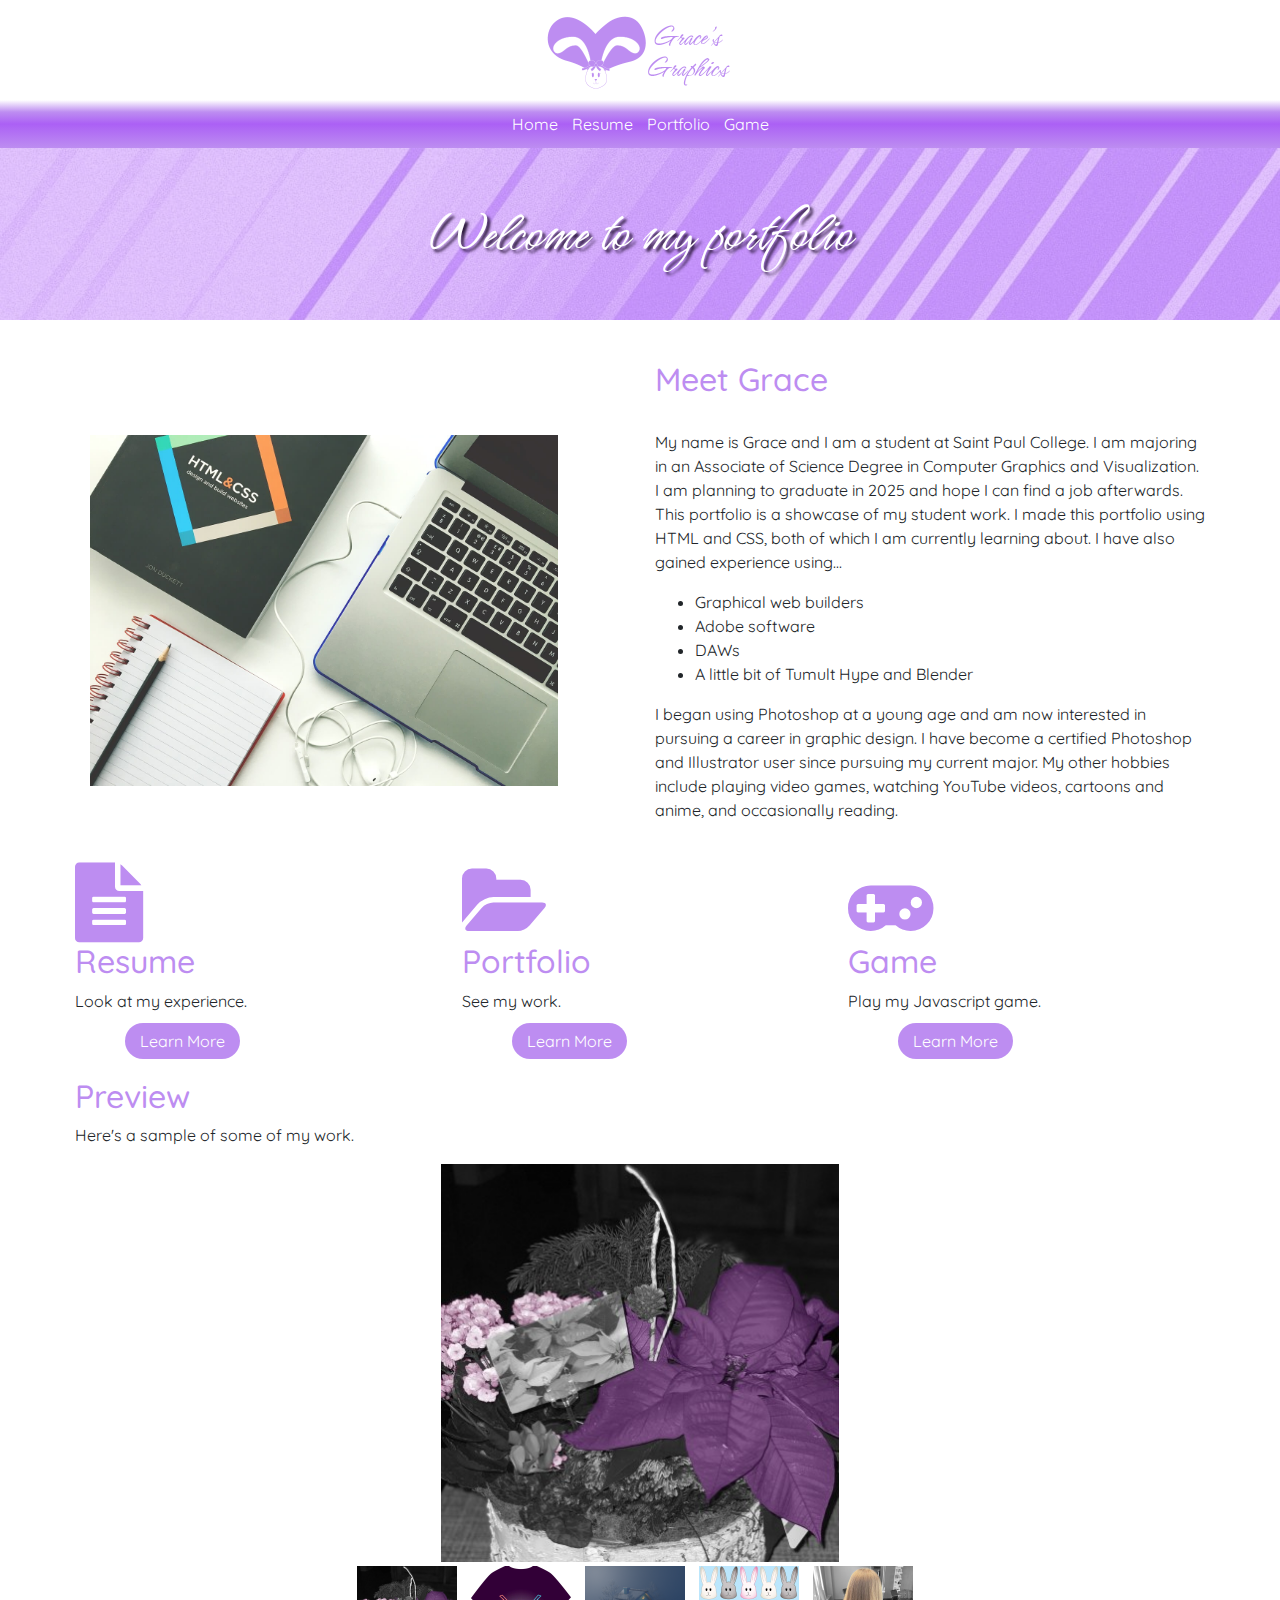
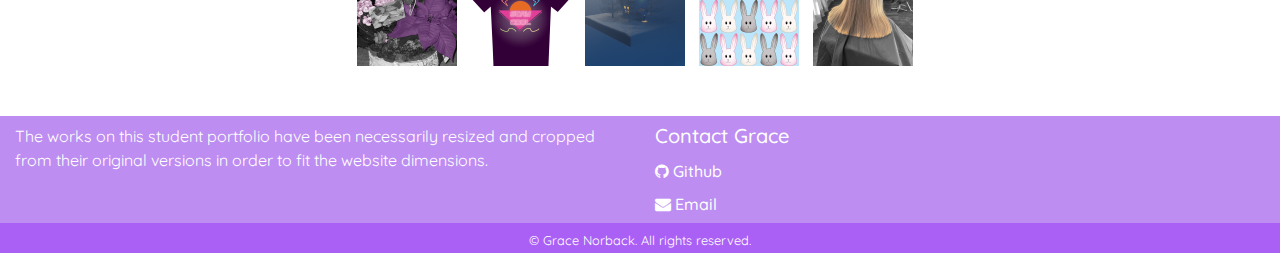
<file: index.html>
<!DOCTYPE html>
<html lang="en">
<head>
	<meta charset="utf-8">
	<meta name="viewport" content="width=device-width, initial-scale=1, minimum-scale=1" />
	<meta name="description" content="Grace's Graphics is a digital student portfolio consisting of work with Adobe software, responsive web design, and more.">
	<title>Grace's Graphics: Home</title>
	<link rel="stylesheet" href="https://cdnjs.cloudflare.com/ajax/libs/font-awesome/4.7.0/css/font-awesome.min.css">
	<link rel="stylesheet" href="https://cdn.jsdelivr.net/npm/bootstrap@4.6.1/dist/css/bootstrap.min.css">
	<link rel="stylesheet" href="style.css">
</head>

<body>
	<header>
		<img src="images/gg-logo.png" alt="Logo for Grace's Graphics, depicting an illustrated rabbit head with a bow on the top of its head and a large heart shape behind the ears." height="100px" width="200px" class="img-fluid logo">
	</header>

	<nav>
	    <ul>
	       <li><a href="index.html">Home</a></li>
	       <li><a href="resume.html">Resume</a></li>
	       <li><a href="portfolio.html">Portfolio</a></li>
	       <li><a href="game.html">Game</a></li>
	    </ul>
	</nav>

	
	<div class="home-hero">
		<h1>Welcome to my portfolio</h1>
	</div>


	<main>
		<div class="container-fluid">
			<div class="row">
				<div class="col-sm-6">
					<img src="images/web-design.jpg" height="960" width="1280" alt="A photograph of a notebook, a pencil, a book on HTML and CSS, a laptop keyboard, and a headphone cord attached to the laptop." class="home-photo">


				</div><!--closing column-->

				<div class="col-sm-6">
					<h2>Meet Grace</h2>
					<br>
					<p>My name is Grace and I am a student at Saint Paul College. I am majoring in an Associate of Science Degree in Computer Graphics and Visualization. I am planning to graduate in 2025 and hope I can find a job afterwards. This portfolio is a showcase of my student work. I made this portfolio using HTML and CSS, both of which I am currently learning about. I have also gained experience using...
					<ul><li>Graphical web builders</li>
					<li>Adobe software</li>
					<li>DAWs</li>
					<li>A little bit of Tumult Hype and Blender</li></ul>
					I began using Photoshop at a young age and am now interested in pursuing a career in graphic design. I have become a certified Photoshop and Illustrator user since pursuing my current major. My other hobbies include playing video games, watching YouTube videos, cartoons and anime, and occasionally reading.</p>

				</div><!--closing column-->
				
			</div><!--closing row-->

			<br>

			<div class="row">
				<div class="col-sm-4">
					<i class="fa fa-file-text" aria-hidden="true"></i> <br>
					<h2>Resume</h2>
					<p>Look at my experience.</p>
					<a href="resume.html" class="my-button">Learn More</a>
				</div><!--closing column-->

				<div class="col-sm-4">
					<i class="fa fa-folder-open" aria-hidden="true"></i> <br>
					<h2>Portfolio</h2>
					<p>See my work.</p>
					<a href="portfolio.html" class="my-button">Learn More</a>
				</div><!--closing column-->

				<div class="col-sm-4">
					<i class="fa fa-gamepad" aria-hidden="true"></i> <br>
					<h2>Game</h2>
					<p>Play my Javascript game.</p>
					<a href="game.html" class="my-button">Learn More</a>
				</div><!--closing column-->

			</div><!--closing row-->

			<br>

			<div class="row">
				<div class="col-sm-12">

					<h2>Preview</h2>
					<p>Here's a sample of some of my work.</p>

					<div class="gallery">


					   	<div class="preview">
					        <img id="preview" src="images/flowers.jpg" style="display:block;margin:0 auto;" alt="A photograph of flowers in grayscale, except for a big flower recolored purple and smaller flowers recolored a light pink."  height="400" width="400"/>
					    </div>

					    <div class="gallery-thumbnails" style="margin:0 auto;text-align:center">
					        <img onclick="document.getElementById('preview').src=document.getElementById('img1').src" id="img1" src="images/flowers.jpg" alt="A photograph of flowers in grayscale, except for a big flower recolored purple and smaller flowers recolored a light pink." />
					        <img onclick="document.getElementById('preview').src= document.getElementById('img2').src;" id="img2" src="images/tshirt.jpg" alt="An illustration of a purple t-shirt with colorful shapes and 'Stay Cool' in neon text."  />
					        <img onclick="document.getElementById('preview').src = document.getElementById('img3').src;" id="img3" src="images/blender.png" alt="A 3D render of a house in snow." />
					        <img onclick="document.getElementById('preview').src = document.getElementById('img4').src;" id="img4" src="images/cloth.jpg" alt="A clothing cloth design depicting white, dark brown, and pink rabbit heads repeating on a sky blue background." />
					        <img onclick="document.getElementById('preview').src = document.getElementById('img5').src;" id="img5" src="images/hair.jpg" alt="A photograph of Grace from behind, all in grayscale except for her straight long blond hair. "  />

				</div><!--closing column-->


			</div><!--closing row-->

		</div><!--closing container fluid-->
	</main>

	<footer>
		<div class="container-fluid">

			<div class="row">

				<div class="col-sm-6">
					<p>The works on this student portfolio have been necessarily resized and cropped from their original versions in order to fit the website dimensions.</p>
				</div><!--closing column on upper footer-->

				<div class="col-sm-6">
					<h5>Contact Grace</h5>


					<h6> <i class="footer fa fa-github" aria-hidden="true"></i> <a href="https://github.com/GracesGraphics">Github</a>  </h6>


					<h6><i class="footer fa fa-envelope" aria-hidden="true"></i> <a href="mailto:gracigloo@gmail.com">Email</a>  </h6>
				</div><!--closing column on upper footer-->

			</div><!--closing row-->

		</div><!--closing container fluid-->

		<div class="footer-bottom">
			<small>&copy; Grace Norback. All rights reserved.</small>
		</div>
	</footer>

	<!--jQuery, Popper, and Bootstrap Javascript files-->
	<script src="https://cdn.jsdelivr.net/npm/jquery@3.6.0/dist/jquery.slim.min.js"></script>
	<script src="https://cdn.jsdelivr.net/npm/popper.js@1.16.1/dist/umd/popper.min.js"></script>
	<script src="https://cdn.jsdelivr.net/npm/bootstrap@4.6.1/dist/js/bootstrap.bundle.min.js"></script>

</body>
</html>
</file>
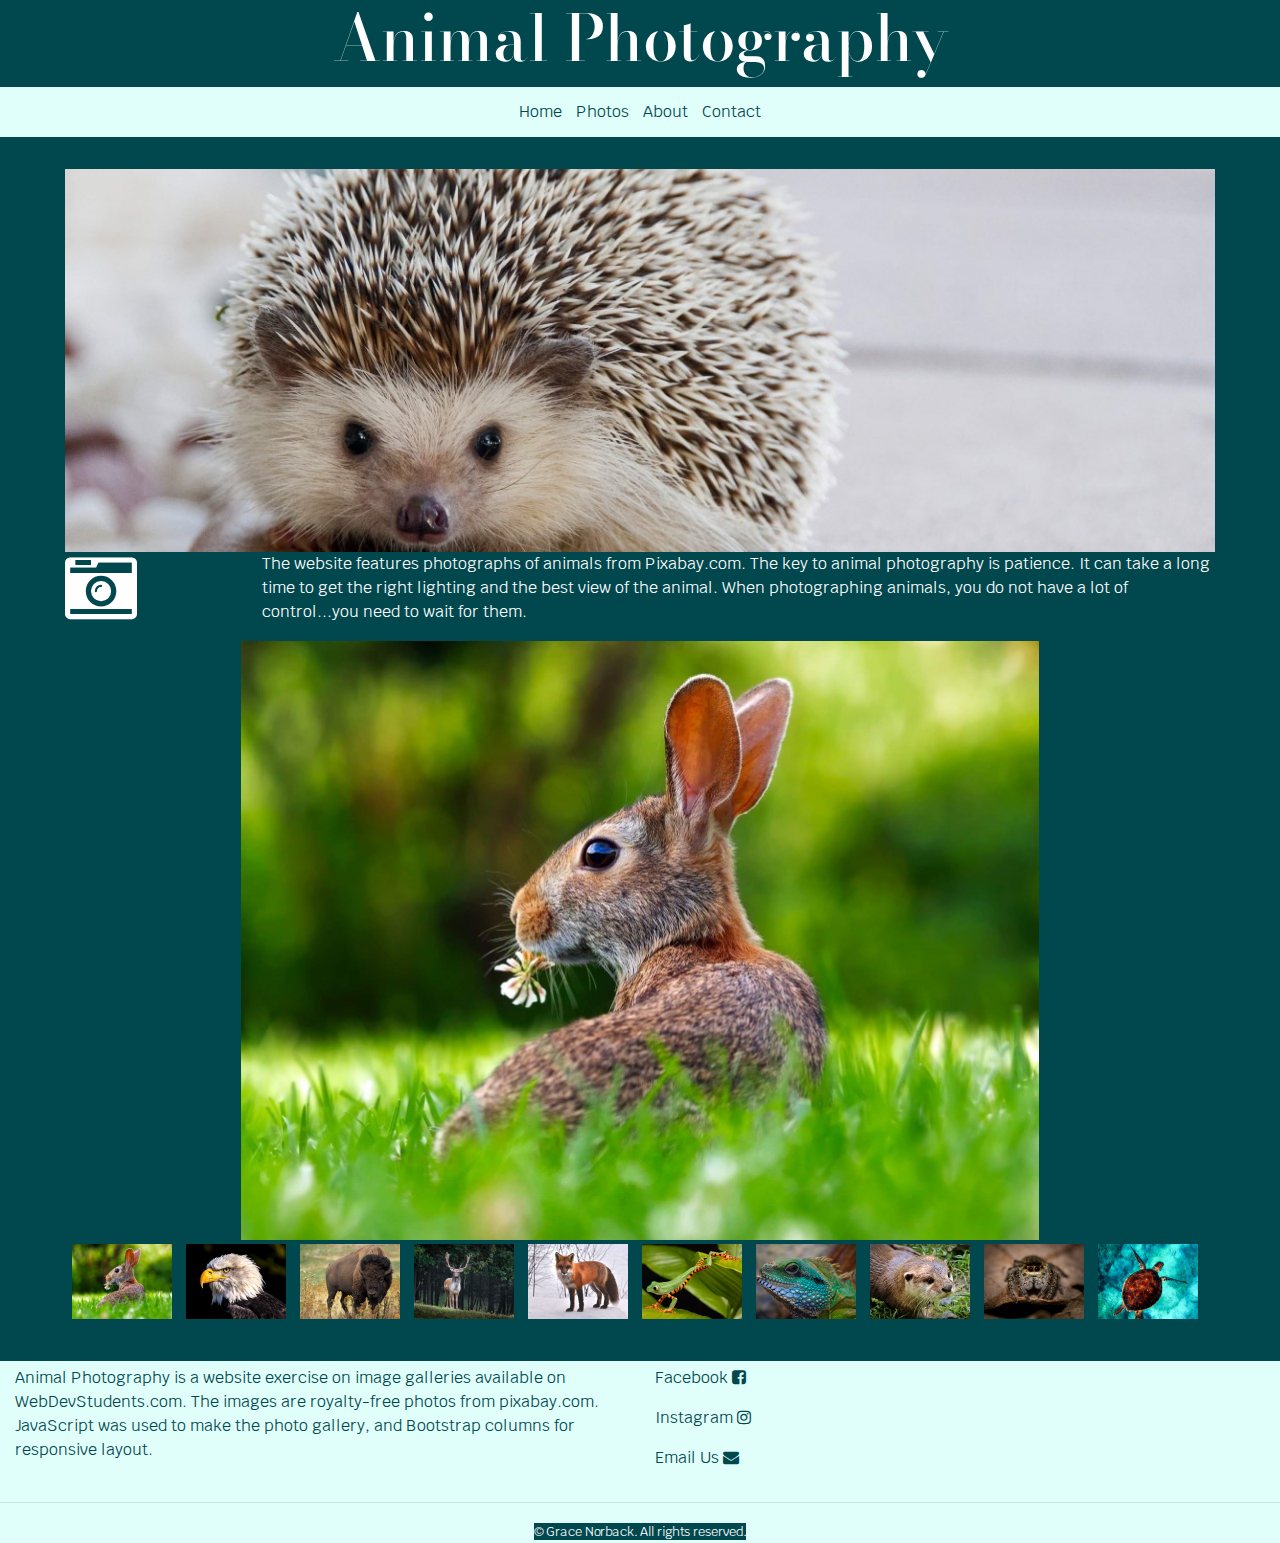
<file: animals/index.html>
<!DOCTYPE html>
<html lang="en">
<head>
	<meta charset="utf-8">
	<meta name="viewport" content="width=device-width, initial-scale=1, minimum-scale=1" />
	<meta name="description" content="This is the home page of a website showcasing animal photography">
	<title>Animal Photography: Home</title>
	<link rel="stylesheet" href="https://cdn.jsdelivr.net/npm/bootstrap@4.6.1/dist/css/bootstrap.min.css">
	<link rel="stylesheet" href="https://cdnjs.cloudflare.com/ajax/libs/font-awesome/4.7.0/css/font-awesome.min.css">
	<link rel="stylesheet" href="style.css">
</head>

<body>
	<header>
		<h1>Animal Photography</h1>
	</header>

	<nav>
	    <ul>
	       <li><a href="index.html">Home</a></li>
	       <li><a href="photos.html">Photos</a></li>
	       <li><a href="about.html">About</a></li>
	       <li><a href="contact.html">Contact</a></li>
	    </ul>
	</nav>

	<main>
		<div class="container-fluid">

			<div class="row">
				<div class="col-sm-12">
					<img class="img-fluid" src="images/hedgehog.jpg" width="1200px" height="400px" alt="A photograph of a hedgehog">
				</div><!--closing column-->
			</div><!--closing row-->

			<div class="row">
				<div class="col-sm-2">
					<i class="fa fa-camera-retro" aria-hidden="true"></i>
				</div><!--closing column-->

				<div class="col-sm-10">
					<p>The website features photographs of animals from Pixabay.com. The key to animal photography is patience. It can take a long time to get the right lighting and the best view of the animal. When photographing animals, you do not have a lot of control...you need to wait for them.</p>
				</div><!--closing column-->	
			</div><!--closing row-->

			<div class="row">
				<div class="col-sm-12">
					<div class="gallery">

					    <div class="preview">
					        <img id="preview" src="images/rabbit.jpg" style="display:block;margin:0 auto;" alt="A photograph of a brown rabbit with a flower in its mouth sitting in the grass"  height="600" width="800"/>
					    </div><!--closing preview-->

					    <div class="gallery-thumbnails" style="margin:0 auto;text-align:center">
					    	<img onclick="document.getElementById('preview').src=document.getElementById('img1').src" id="img1" src="images/rabbit.jpg" alt="A photograph of a brown rabbit with a flower in its mouth sitting in the grass" />
					        <img onclick="document.getElementById('preview').src=document.getElementById('img2').src" id="img2" src="images/adler.jpg" alt="A photograph of an adler eagle's face" />
					        <img onclick="document.getElementById('preview').src= document.getElementById('img3').src;" id="img3" src="images/bison.jpg" alt="A photograph of a bison standing in the plains"  />
					        <img onclick="document.getElementById('preview').src = document.getElementById('img4').src;" id="img4" src="images/deer.jpg" alt="A photograph of a deer standing in front of forest trees" />
					        <img onclick="document.getElementById('preview').src = document.getElementById('img5').src;" id="img5" src="images/fox.jpg" alt="A photograph of a fox standing in snow" />
					        <img onclick="document.getElementById('preview').src = document.getElementById('img6').src;" id="img6" src="images/frog.jpg" alt="A photograph of a green frog leaping between lily pads"  />
					        <img onclick="document.getElementById('preview').src = document.getElementById('img7').src;" id="img7" src="images/lizard.jpg" alt="A photograph of a multicolored lizard's face" />
					        <img onclick="document.getElementById('preview').src = document.getElementById('img8').src;" id="img8" src="images/otter.jpg" alt="A photograph of an otter in the grass" />
					        <img onclick="document.getElementById('preview').src = document.getElementById('img9').src;" id="img9" src="images/spider.jpg" alt="A photograph of a spider's face" />
					         <img onclick="document.getElementById('preview').src = document.getElementById('img10').src;" id="img10" src="images/turtle.jpg" alt="A photograph of a turtle swimming in the ocean" />
					    </div><!--closing thumbnails-->
					    
					</div><!--closing gallery-->
				</div><!--closing column-->
			</div><!--closing row-->



		</div><!--closing container fluid-->
	</main>

	<footer>
		<div class="container-fluid">

			<div class="row">

				<div class="col-sm-6">
					<p>Animal Photography is a website exercise on image galleries available on WebDevStudents.com. The images are royalty-free photos from pixabay.com. JavaScript was used to make the photo gallery, and Bootstrap columns for responsive layout.</p>
				</div><!--closing column-->

				<div class="col-sm-6">
					<p><a href="https://facebook.com">Facebook</a> <i class="footer fa fa-facebook-square" aria-hidden="true"></i>

					<p><a href="https://instagram.com">Instagram</a> <i class="footer fa fa-instagram" aria-hidden="true"></i>

					<p><a href="mailto:me@mycoolwebsite.com">Email Us</a> <i class="footer fa fa-envelope" aria-hidden="true"></i>

				</div><!--closing column-->		

			</div><!--closing row-->

		</div><!--closing container fluid-->

		<hr>

		<small>&copy; Grace Norback. All rights reserved.</small>
	</footer>
	
<!--jQuery, Popper, and Bootstrap Javascript files-->
	<script src="https://cdn.jsdelivr.net/npm/jquery@3.6.0/dist/jquery.slim.min.js"></script>
	<script src="https://cdn.jsdelivr.net/npm/popper.js@1.16.1/dist/umd/popper.min.js"></script>
	<script src="https://cdn.jsdelivr.net/npm/bootstrap@4.6.1/dist/js/bootstrap.bundle.min.js"></script>

</body>
</html>
</file>
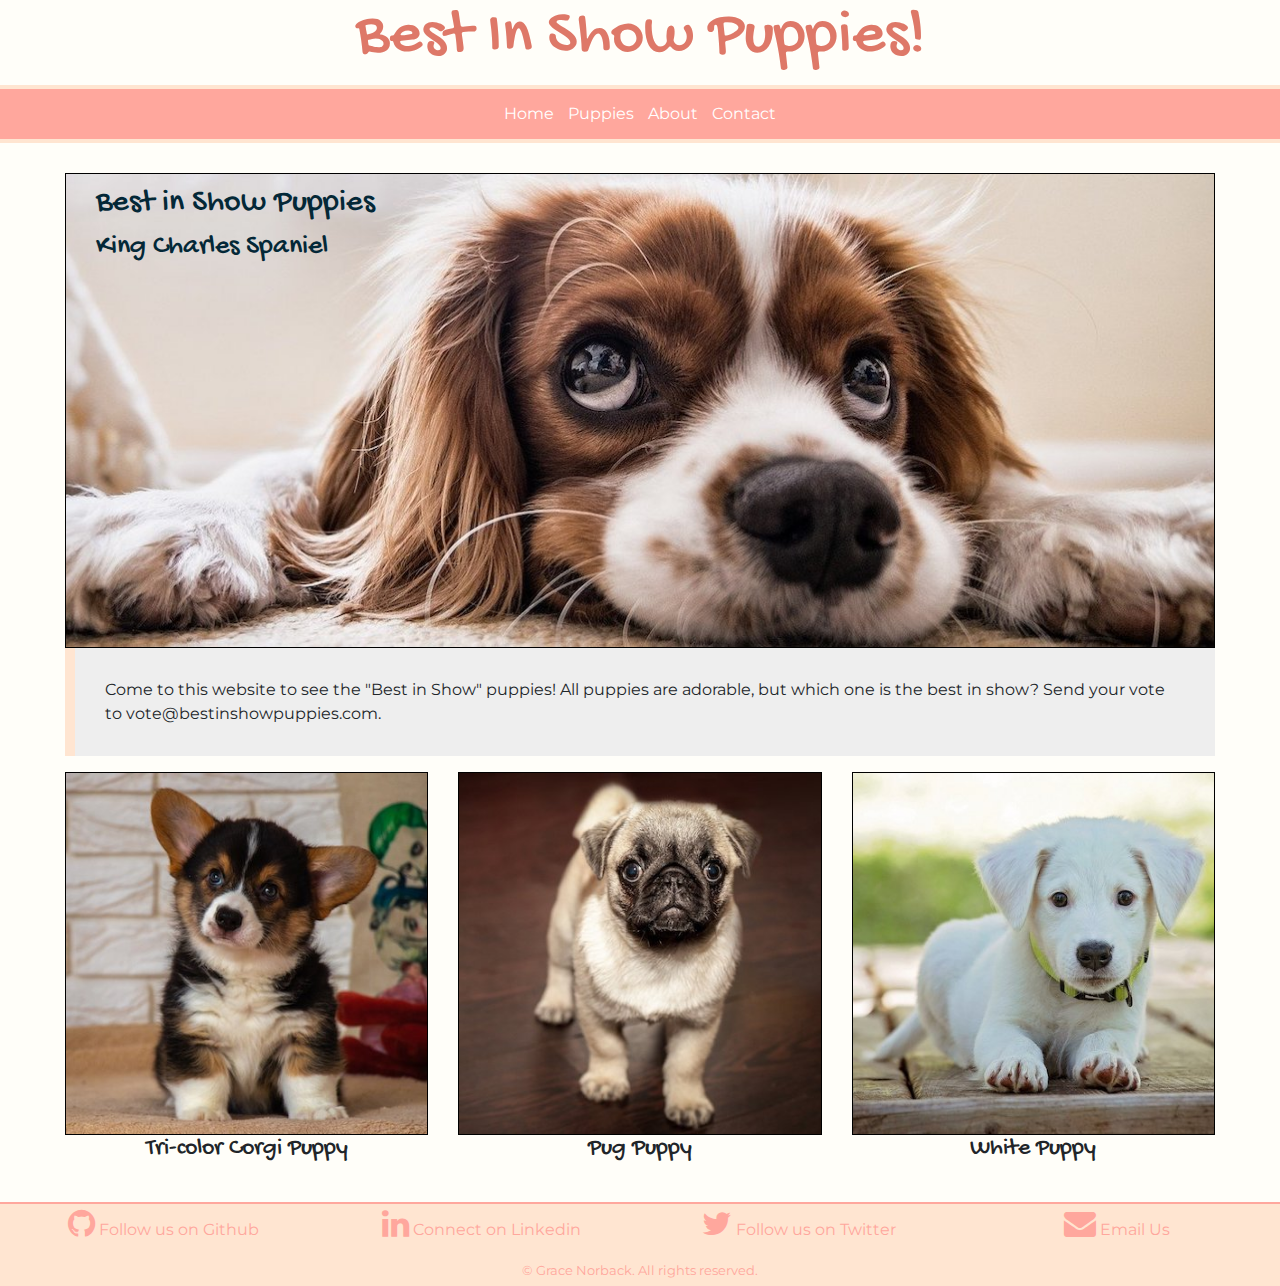
<file: puppies/index.html>
<!DOCTYPE html>
<html lang="en">
<head>
	<meta charset="utf-8">
	<meta name="viewport" content="width=device-width, initial-scale=1, minimum-scale=1" />
	<meta name="description" content="This is a website showcasing highly-rated puppies">
	<title>Best In Show Puppies: Home</title>
	<link rel="stylesheet" href="https://cdn.jsdelivr.net/npm/bootstrap@4.6.1/dist/css/bootstrap.min.css">
	<link rel="stylesheet" href="https://cdnjs.cloudflare.com/ajax/libs/font-awesome/4.7.0/css/font-awesome.min.css">
	<link rel="stylesheet" href="style.css">
</head>

<body>
	<header>
		<h1>Best In Show Puppies!</h1>
	</header>

	<nav>
	    <ul>
	       <li><a href="index.html">Home</a></li>
	       <li><a href="puppies.html">Puppies</a></li>
	       <li><a href="about.html">About</a></li>
	       <li><a href="contact.html">Contact</a></li>
	    </ul>
	</nav>

	<main>
		<div class="container-fluid">

			<div class="row">

				<div class="col-sm-12">

					<div class="home-hero">
						<h2>Best in Show Puppies</h2>
						<h3>King Charles Spaniel</h3>
					</div><!--closing hero image-->
					<blockquote>Come to this website to see the "Best in Show" puppies! 
					All puppies are adorable, but which one is the best in show? Send your vote to vote@bestinshowpuppies.com.</blockquote>

				</div><!--closing column-->

			</div><!--closing row-->

			<div class="row">

				<div class="col-sm-4">
					<img src="images/corgi.jpg" height="400" width="400" alt="A photograph of tri-color corgi puppy" class="img-fluid">
					<h4>Tri-color Corgi Puppy</h4>
				</div><!--closing column-->

				<div class="col-sm-4">
					<img src="images/pug.jpg" height="400" width="400" alt="A photograph of a pug puppy" class="img-fluid">
					<h4>Pug Puppy</h4>
				</div><!--closing column-->

				<div class="col-sm-4">
					<img src="images/white-puppy.jpg" height="400" width="400" alt="A photograph of a white puppy" class="img-fluid">
					<h4>White Puppy</h4>
				</div><!--closing column-->

			</div><!--closing row-->

		</div><!--closing container fluid-->
	</main>

	<footer>
		<div class="container-fluid">

			<div class="row">

				<div class="col-sm-3">
					<p> <i class="footer fa fa-github" aria-hidden="true"></i> <a href=https://github.io>Follow us on Github</a>  </p>
				</div><!--closing column-->

				<div class="col-sm-3">
					<p> <i class="footer fa fa-linkedin" aria-hidden="true"></i> <a href=https://linkedin.com>Connect on Linkedin</a>  </p>
				</div><!--closing column-->

				<div class="col-sm-3">
					<p> <i class="footer fa fa-twitter" aria-hidden="true"></i> <a href=https://twitter.com>Follow us on Twitter</a>  </p>
				</div><!--closing column-->

				<div class="col-sm-3">
					<i class="footer fa fa-envelope" aria-hidden="true"></i> <a href=mailto:me@mycoolwebsite.com>Email Us</a>  </p>
				</div><!--closing column-->

			</div><!--closing row-->

		</div><!--closing container fluid-->


		<small>&copy; Grace Norback. All rights reserved.</small>
	</footer>
	
<!--jQuery, Popper, and Bootstrap Javascript files-->
	<script src="https://cdn.jsdelivr.net/npm/jquery@3.6.0/dist/jquery.slim.min.js"></script>
	<script src="https://cdn.jsdelivr.net/npm/popper.js@1.16.1/dist/umd/popper.min.js"></script>
	<script src="https://cdn.jsdelivr.net/npm/bootstrap@4.6.1/dist/js/bootstrap.bundle.min.js"></script>

</body>
</html>
</file>
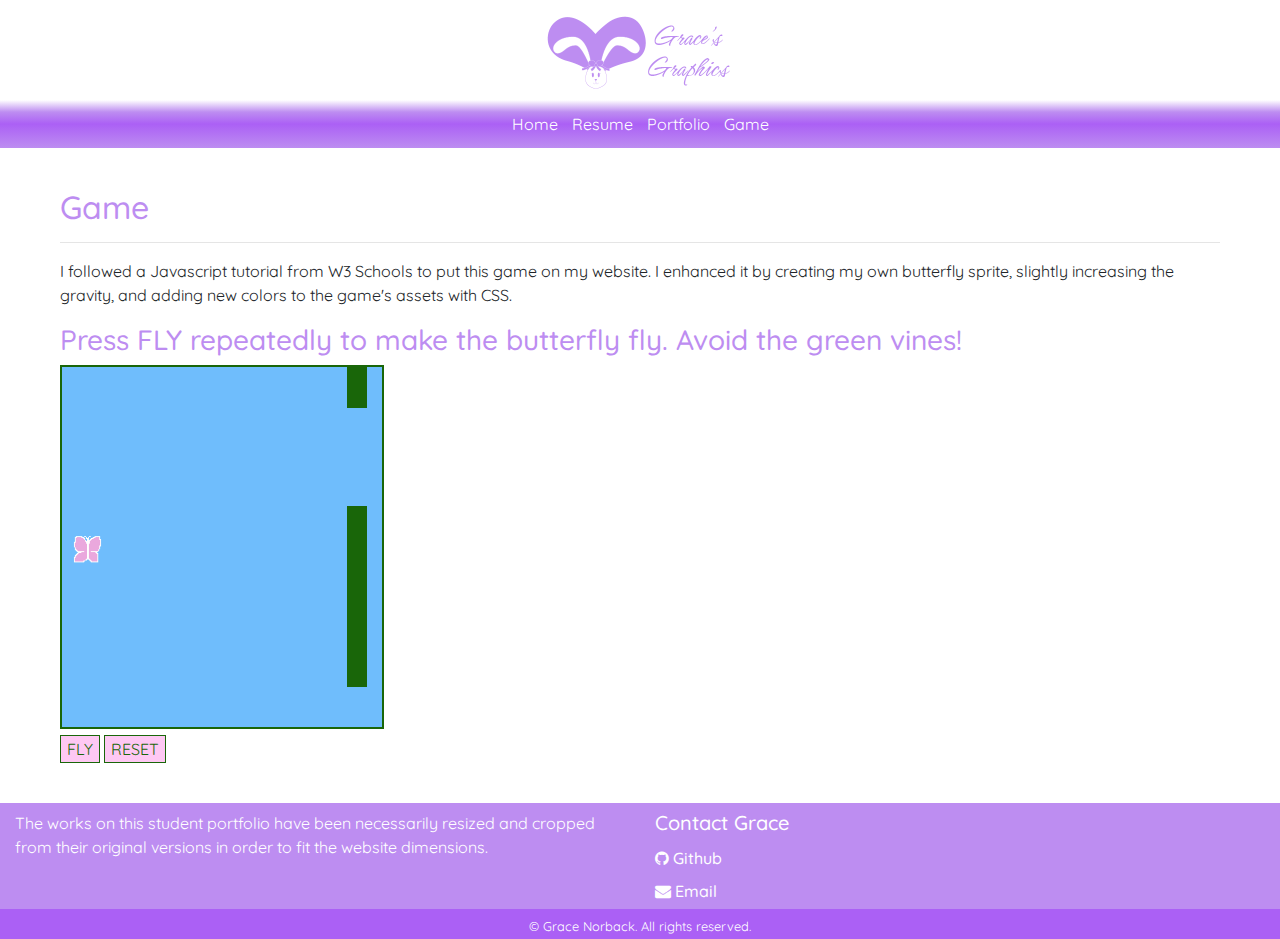
<file: game.html>
<!DOCTYPE html>
<html lang="en">
<head>
  <meta charset="utf-8">
  <meta name="viewport" content="width=device-width, initial-scale=1, minimum-scale=1" />
  <meta name="description" content="A simple Javascript game edited for and part of Grace's Graphics, a digital student portfolio.">
  <title>Grace's Graphics: Game</title>
  <link rel="stylesheet" href="https://cdnjs.cloudflare.com/ajax/libs/font-awesome/4.7.0/css/font-awesome.min.css">
  <link rel="stylesheet" href="https://cdn.jsdelivr.net/npm/bootstrap@4.6.1/dist/css/bootstrap.min.css">
  <link rel="stylesheet" href="style.css">
</head>

<body onload="startGame()">
  <header>
    <img src="images/gg-logo.png" alt="Logo for Grace's Graphics, depicting an illustrated rabbit head with a bow on the top of its head and a large heart shape behind the ears." height="100px" width="200px" class="img-fluid logo">
  </header>

  <nav>
      <ul>
         <li><a href="index.html">Home</a></li>
         <li><a href="resume.html">Resume</a></li>
         <li><a href="portfolio.html">Portfolio</a></li>
         <li><a href="game.html">Game</a></li>
      </ul>
  </nav>

  <main>
    <h2>Game</h2>
    <hr>
    <p>I followed a Javascript tutorial from W3 Schools to put this game on my website. I enhanced it by creating my own butterfly sprite, slightly increasing the gravity, and adding new colors to the game's assets with CSS.</p>
    <h3>Press FLY repeatedly to make the butterfly fly. Avoid the green vines! </h3>
    <div id="game" ></div>
     <!--There are two versions of controls...one for desktop that uses a mouse and one for mobile devices The desktop has the desktop class and the mobile has the mobile class-->
      <div class="game-controls desktop">
        <button class="myButton" onmousedown="accelerate(-0.2)" onmouseup="accelerate(0.05)">FLY</button>
        <a href="" ><button class="myButton">RESET</button></a>
      </div>
                
      <div class="game-controls mobile">
        <button class="myButton" ontouchstart="accelerate(-0.2)" ontouchend="accelerate(0.05)">FLY</button>
        <a href="" ><button class="myButton">RESET</button></a>
      </div>

    <script>
      /* Add variables for the height and width */
      var canvasWidth = 640;
      var canvasHeight = 360;
      /*Test to see if I have a screen less than 768 pixels and if so, change the canvas size */
      if (window.innerWidth < 750){
       canvasWidth = 300;
      canvasHeight= 300;
      }


      var myGamePiece;
      var myBackground;
      var myObstacles = [];
      
      function startGame() {
          myGamePiece = new component(30, 30, "images/butterfly.png", 10, 120, "image");
          myGamePiece.gravity = 0.075;
          myGameArea.start();
      }
      
      var myGameArea = {
          canvas : document.createElement("canvas"),
          start : function() {
              this.canvas.width = 320;
              this.canvas.height = 360;
              this.context = this.canvas.getContext("2d");
              var myGame = document.getElementById("game");
              myGame.insertBefore(this.canvas, myGame.childNodes[0]);        
              this.frameNo = 0;
              this.interval = setInterval(updateGameArea, 20);
           },
          clear : function() {
              this.context.clearRect(0, 0, this.canvas.width, this.canvas.height);
          }
      }
      
      function component(width, height, color, x, y, type) {
          this.type = type;
           if (type == "image") {
            this.image = new Image();
            this.image.src = color;
          }
          this.width = width;
          this.height = height;
          this.speedX = 0;
          this.speedY = 0;    
          this.x = x;
          this.y = y;
          this.gravity = 0;
          this.gravitySpeed = 0;
          this.update = function() {
              ctx = myGameArea.context;
               if (type == "image") {
          ctx.drawImage(this.image,this.x,this.y,this.width, this.height);
              }else {
                  ctx.fillStyle = color;
                  ctx.fillRect(this.x, this.y, this.width, this.height);
              }
          }
          this.newPos = function() {
              this.gravitySpeed += this.gravity;
              this.x += this.speedX;
              this.y += this.speedY + this.gravitySpeed;
              this.hitBottom();
          }
          this.hitBottom = function() {
              var rockbottom = myGameArea.canvas.height - this.height;
              if (this.y > rockbottom) {
                  this.y = rockbottom;
                  this.gravitySpeed = 0;
              }
           }
          this.crashWith = function(otherobj) {
              var myleft = this.x;
              var myright = this.x + (this.width);
              var mytop = this.y;
              var mybottom = this.y + (this.height);
              var otherleft = otherobj.x;
              var otherright = otherobj.x + (otherobj.width);
              var othertop = otherobj.y;
              var otherbottom = otherobj.y + (otherobj.height);
              var crash = true;
              if ((mybottom < othertop) || (mytop > otherbottom) || (myright < otherleft) || (myleft > otherright)) {
                  crash = false;
              }
              return crash;
          }
      }
      
      function updateGameArea() {
          var x, height, gap, minHeight, maxHeight, minGap, maxGap;
          for (i = 0; i < myObstacles.length; i += 1) {
              if (myGamePiece.crashWith(myObstacles[i])) {
                  return;
              } 
          }

          myGameArea.clear();
          myGameArea.frameNo += 1;
          if (myGameArea.frameNo == 1 || everyinterval(150)) {
              x = myGameArea.canvas.width;
              minHeight = 20;
              maxHeight = 200;
              height = Math.floor(Math.random()*(maxHeight-minHeight+1)+minHeight);
              minGap = 50;
              maxGap = 200;
              gap = Math.floor(Math.random()*(maxGap-minGap+1)+minGap);
              myObstacles.push(new component(20, height, "#196609", x, 0));
              myObstacles.push(new component(20, x - height - gap, "#196609", x, height + gap));
          }
          for (i = 0; i < myObstacles.length; i += 1) {
              myObstacles[i].x += -1;
              myObstacles[i].update();
          }

          myGamePiece.newPos();
          myGamePiece.update();


      }
      
      function everyinterval(n) {
          if ((myGameArea.frameNo / n) % 1 == 0) {return true;}
          return false;
      }
      
      function accelerate(n) {
          myGamePiece.gravity = n;
      }
    </script>
  </main>

  <footer>
    <div class="container-fluid">

      <div class="row">

        <div class="col-sm-6">
          <p>The works on this student portfolio have been necessarily resized and cropped from their original versions in order to fit the website dimensions.</p>
        </div><!--closing column on upper footer-->

        <div class="col-sm-6">
          <h5>Contact Grace</h5>


          <h6> <i class="footer fa fa-github" aria-hidden="true"></i> <a href="https://github.com/GracesGraphics">Github</a>  </h6>


          <h6><i class="footer fa fa-envelope" aria-hidden="true"></i> <a href="mailto:gracigloo@gmail.com">Email</a>  </h6>
        </div><!--closing column on upper footer-->

      </div><!--closing row-->

    </div><!--closing container fluid-->

    <div class="footer-bottom">
      <small>&copy; Grace Norback. All rights reserved.</small>
    </div>
  </footer>

  <!--jQuery, Popper, and Bootstrap Javascript files-->
  <script src="https://cdn.jsdelivr.net/npm/jquery@3.6.0/dist/jquery.slim.min.js"></script>
  <script src="https://cdn.jsdelivr.net/npm/popper.js@1.16.1/dist/umd/popper.min.js"></script>
  <script src="https://cdn.jsdelivr.net/npm/bootstrap@4.6.1/dist/js/bootstrap.bundle.min.js"></script>

</body>
</html>
</file>
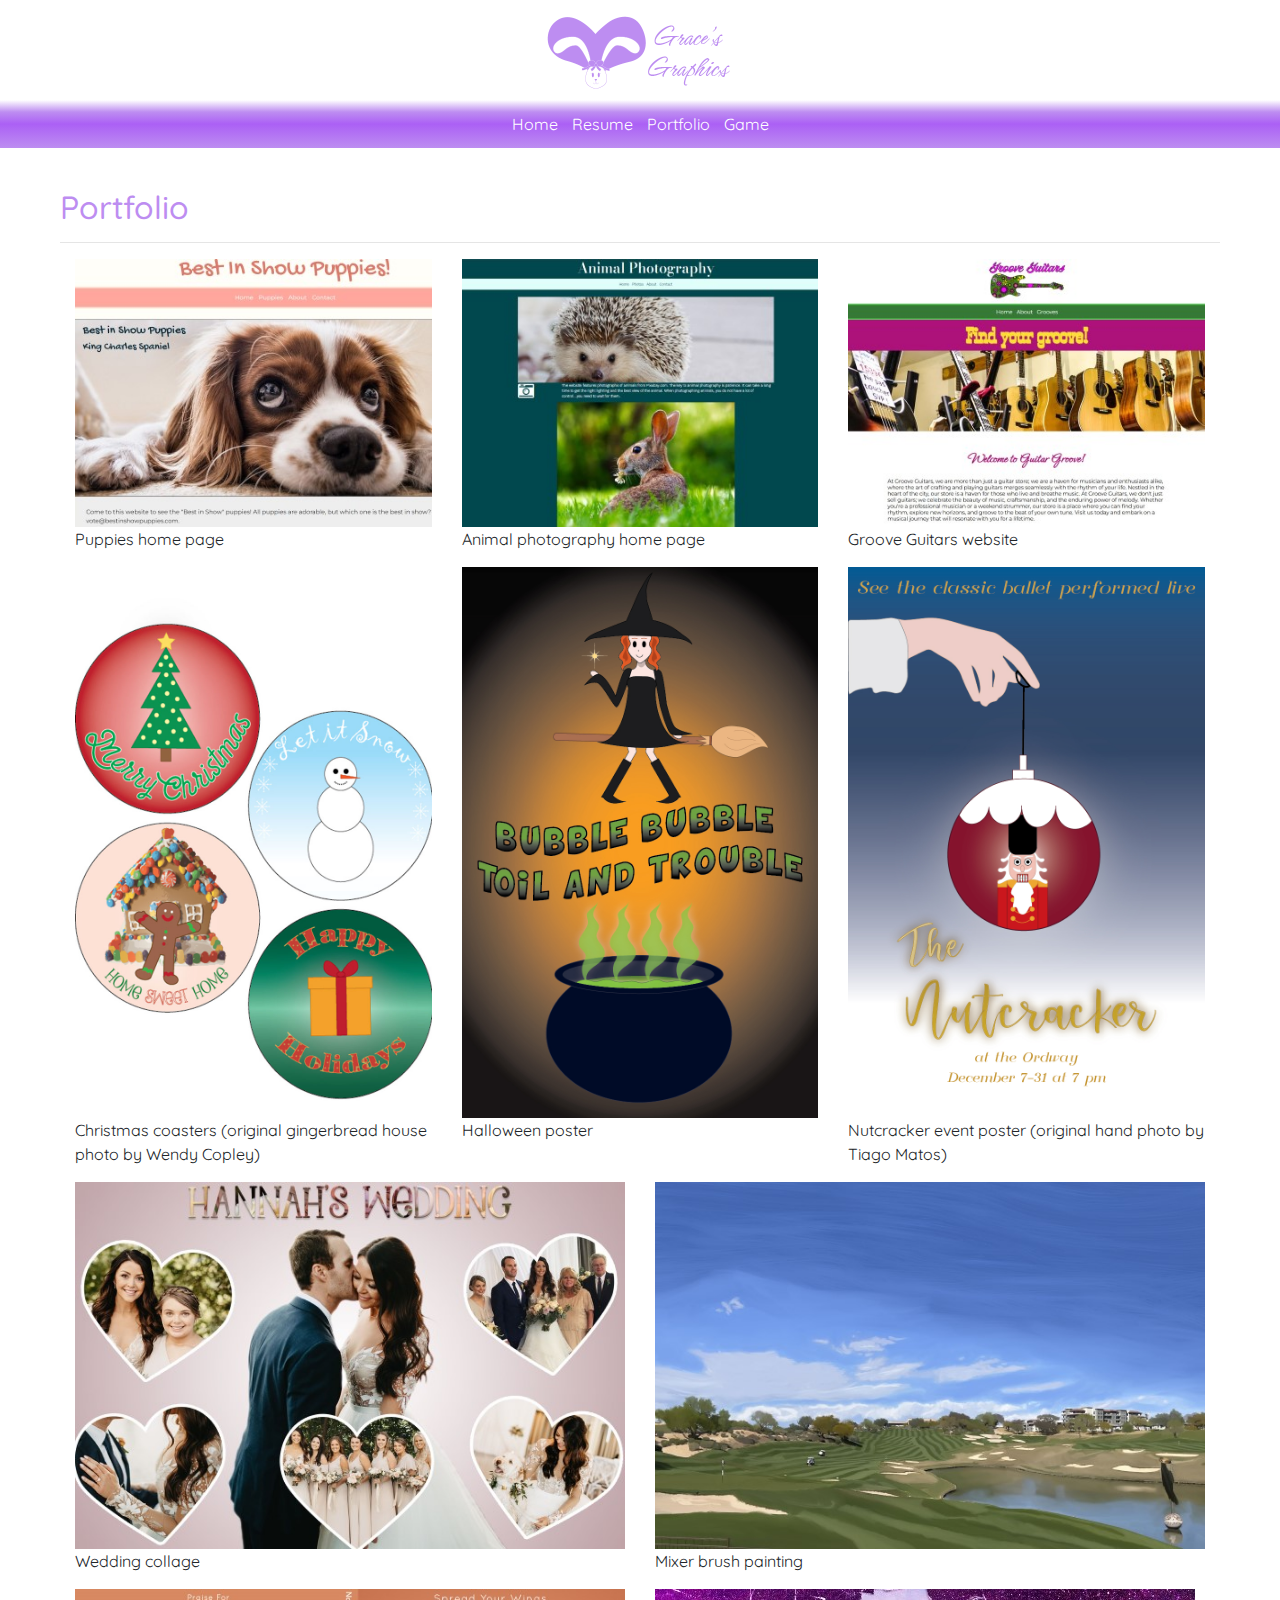
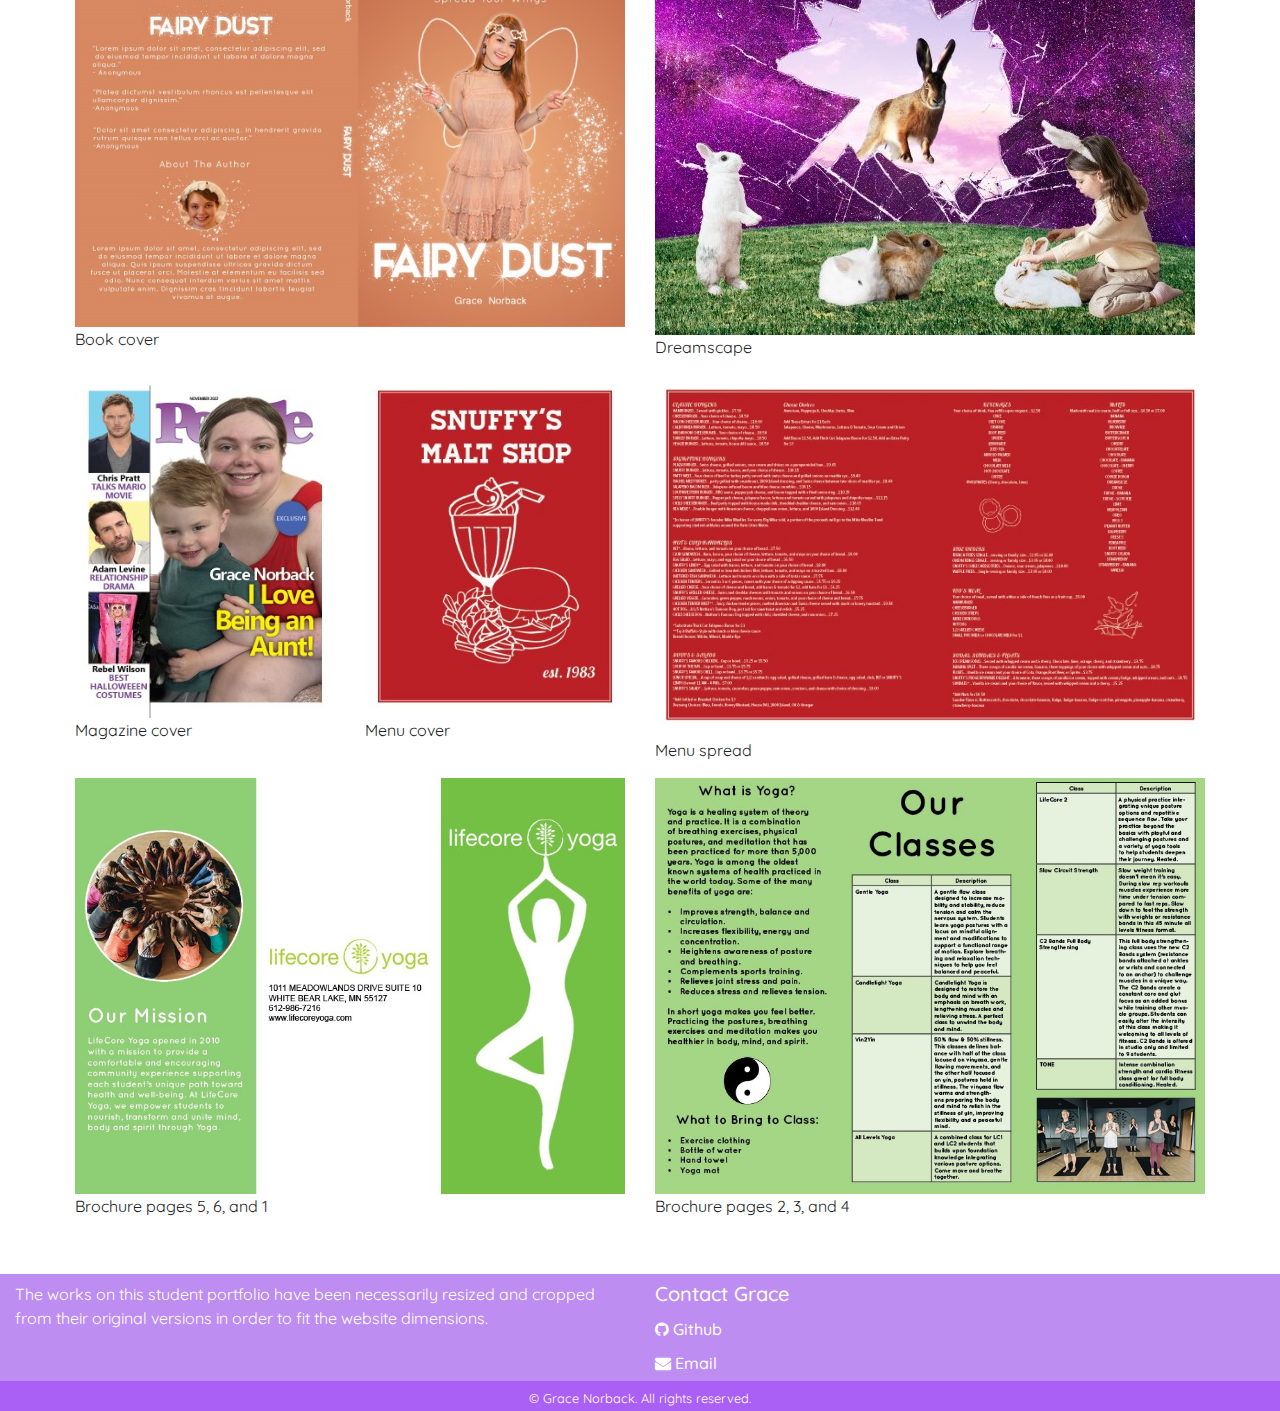
<file: portfolio.html>
<!DOCTYPE html>
<html lang="en">
<head>
	<meta charset="utf-8">
	<meta name="viewport" content="width=device-width, initial-scale=1, minimum-scale=1" />
	<meta name="description" content="A digital student portfolio consisting of work with responsive web design made with coding, and graphic design made with Adobe software.">
	<title>Grace's Graphics: Portfolio</title>
	<link rel="stylesheet" href="https://cdnjs.cloudflare.com/ajax/libs/font-awesome/4.7.0/css/font-awesome.min.css">
	<link rel="stylesheet" href="https://cdn.jsdelivr.net/npm/bootstrap@4.6.1/dist/css/bootstrap.min.css">
	<link rel="stylesheet" href="style.css">
</head>

<body>
	<header>
		<img src="images/gg-logo.png" alt="Logo for Grace's Graphics, depicting an illustrated rabbit head with a bow on the top of its head and a large heart shape behind the ears." height="100px" width="200px" class="img-fluid logo">
	</header>

	<nav>
	    <ul>
	       <li><a href="index.html">Home</a></li>
	       <li><a href="resume.html">Resume</a></li>
	       <li><a href="portfolio.html">Portfolio</a></li>
	       <li><a href="game.html">Game</a></li>
	    </ul>
	</nav>


	<main>
		<h2>Portfolio</h2>
		<hr>

		<div class="container-fluid">

			<div class="row">

				<div class="col-sm-4">
					<a href="puppies/index.html">
 					<img src="images/puppies-thumb.jpg" alt ="A preview of a home page of a website about puppies" height="300" width="400" class="img-fluid">
					</a>
					<p>Puppies home page</p>
				</div><!--closing column-->

				<div class="col-sm-4">
					<a href="animals/index.html">
 					<img src="images/animals-thumb.jpg" alt ="A preview of a home page of a website about animal photography" height="300" width="400" class="img-fluid">
					</a>
					<p>Animal photography home page</p>
				</div><!--closing column-->

				<div class="col-sm-4">
					<a href="groove-guitars/index.html">
 					<img src="images/guitar-thumb.jpg" alt ="A preview of a guitar shop's website" height="300" width="400" class="img-fluid">
					</a>
					<p>Groove Guitars website</p>
				</div><!--closing column-->

			</div><!--closing row-->

			<div class="row">

				<div class="col-sm-4">
					<img src="images/coasters.jpg" alt ="Four Chrstmas-themed coasters - one of a Christmas tree, one of a snowman, one of a present, and one of a ginderbread man and house" height="1224" width="792" class="img-fluid">
					<p>Christmas coasters (original gingerbread house photo by Wendy Copley)</p>
				</div><!--closing column-->

				<div class="col-sm-4">
					<img src="images/halloween.jpg" alt ="An illustrated poster of a witch on a broom flying over a cauldron and the text 'Bubble bubble toil and trouble'" height="1224" width="792" class="img-fluid">
					<p>Halloween poster</p>
				</div><!--closing column-->

				<div class="col-sm-4">
					<img src="images/nutcracker.jpg" alt ="An illustrated poster promoting a performance of The Nutcracker. A nutcracker is depicted inside a circular red ornament." height="1224" width="792" class="img-fluid">
					<p>Nutcracker event poster (original hand photo by Tiago Matos)</p>
				</div><!--closing column-->

			</div><!--closing row-->

			<div class="row">

				<div class="col-sm-6">
					<img src="images/collage.jpg" alt ="A collage of photos from the wedding of Grace's sister Hannah" height="400" width="600" class="img-fluid">
					<p>Wedding collage</p>
				</div><!--closing column-->

					<div class="col-sm-6">
					<img src="images/painting.jpg" alt ="A photograph of a golf course made into a painting with Photoshop's mixer brush" height="400" width="600" class="img-fluid">
					<p>Mixer brush painting</p>
				</div><!--closing column-->

			</div><!--closing row-->

			<div class="row">

				<div class="col-sm-6">
					<img src="images/book.jpg" alt ="A cover of a fake book called Fairy Dust" height="400" width="650" class="img-fluid">
					<p>Book cover</p>
				</div><!--closing column-->

				<div class="col-sm-6">
					<img src="images/dreamscape.jpg" alt ="A Dreamscape edited together with photos of rabbits, a little girl, grass, and outer space." height="345" width="540" class="img-fluid">
					<p>Dreamscape</p>
				</div><!--closing column-->


			</div><!--closing row-->

			<div class="row">

				<div class="col-sm-3">
					<img src="images/magazine.jpg" alt ="A mock People magazine cover with Grace and her nephew as the main focus" height="396" width="300" class="img-fluid">
					<p>Magazine cover</p>
				</div><!--closing column-->

				<div class="col-sm-3">
					<img src="images/menu-cover.jpg" alt ="A red and white design for the menu of Snuffy's Malt Shop" height="396" width="300" class="img-fluid">
					<p>Menu cover</p>
				</div><!--closing column-->

				<div class="col-sm-6">
					<img src="images/menu-spread.jpg" alt ="A red and white design for the menu of Snuffy's Malt Shop" height="396" width="600" class="img-fluid">
					<p>Menu spread</p>
				</div><!--closing column-->

			</div><!--closing row-->

			<div class="row">
				<div class="col-sm-6">
					<img src="images/yoga1.jpg" alt ="A green brochure design for Lifecore Yoga" height="612" width="792" class="img-fluid">
					<p>Brochure pages 5, 6, and 1</p>
				</div><!--closing column-->


				<div class="col-sm-6">
					<img src="images/yoga2.jpg" alt ="A green brochure design for Lifecore Yoga" height="450" width="600" class="img-fluid">
					<p>Brochure pages 2, 3, and 4</p>
				</div><!--closing column-->

			</div><!--closing row-->


		</div><!--closing container fluid-->


	</main>

	<footer>
		<div class="container-fluid">

			<div class="row">

				<div class="col-sm-6">
					<p>The works on this student portfolio have been necessarily resized and cropped from their original versions in order to fit the website dimensions.</p>
				</div><!--closing column on upper footer-->

				<div class="col-sm-6">
					<h5>Contact Grace</h5>


					<h6> <i class="footer fa fa-github" aria-hidden="true"></i> <a href="https://github.com/GracesGraphics">Github</a>  </h6>


					<h6><i class="footer fa fa-envelope" aria-hidden="true"></i> <a href="mailto:gracigloo@gmail.com">Email</a>  </h6>
				</div><!--closing column on upper footer-->

			</div><!--closing row-->

		</div><!--closing container fluid-->

		<div class="footer-bottom">
			<small>&copy; Grace Norback. All rights reserved.</small>
		</div>
	</footer>

	<!--jQuery, Popper, and Bootstrap Javascript files-->
	<script src="https://cdn.jsdelivr.net/npm/jquery@3.6.0/dist/jquery.slim.min.js"></script>
	<script src="https://cdn.jsdelivr.net/npm/popper.js@1.16.1/dist/umd/popper.min.js"></script>
	<script src="https://cdn.jsdelivr.net/npm/bootstrap@4.6.1/dist/js/bootstrap.bundle.min.js"></script>

</body>
</html>
</file>
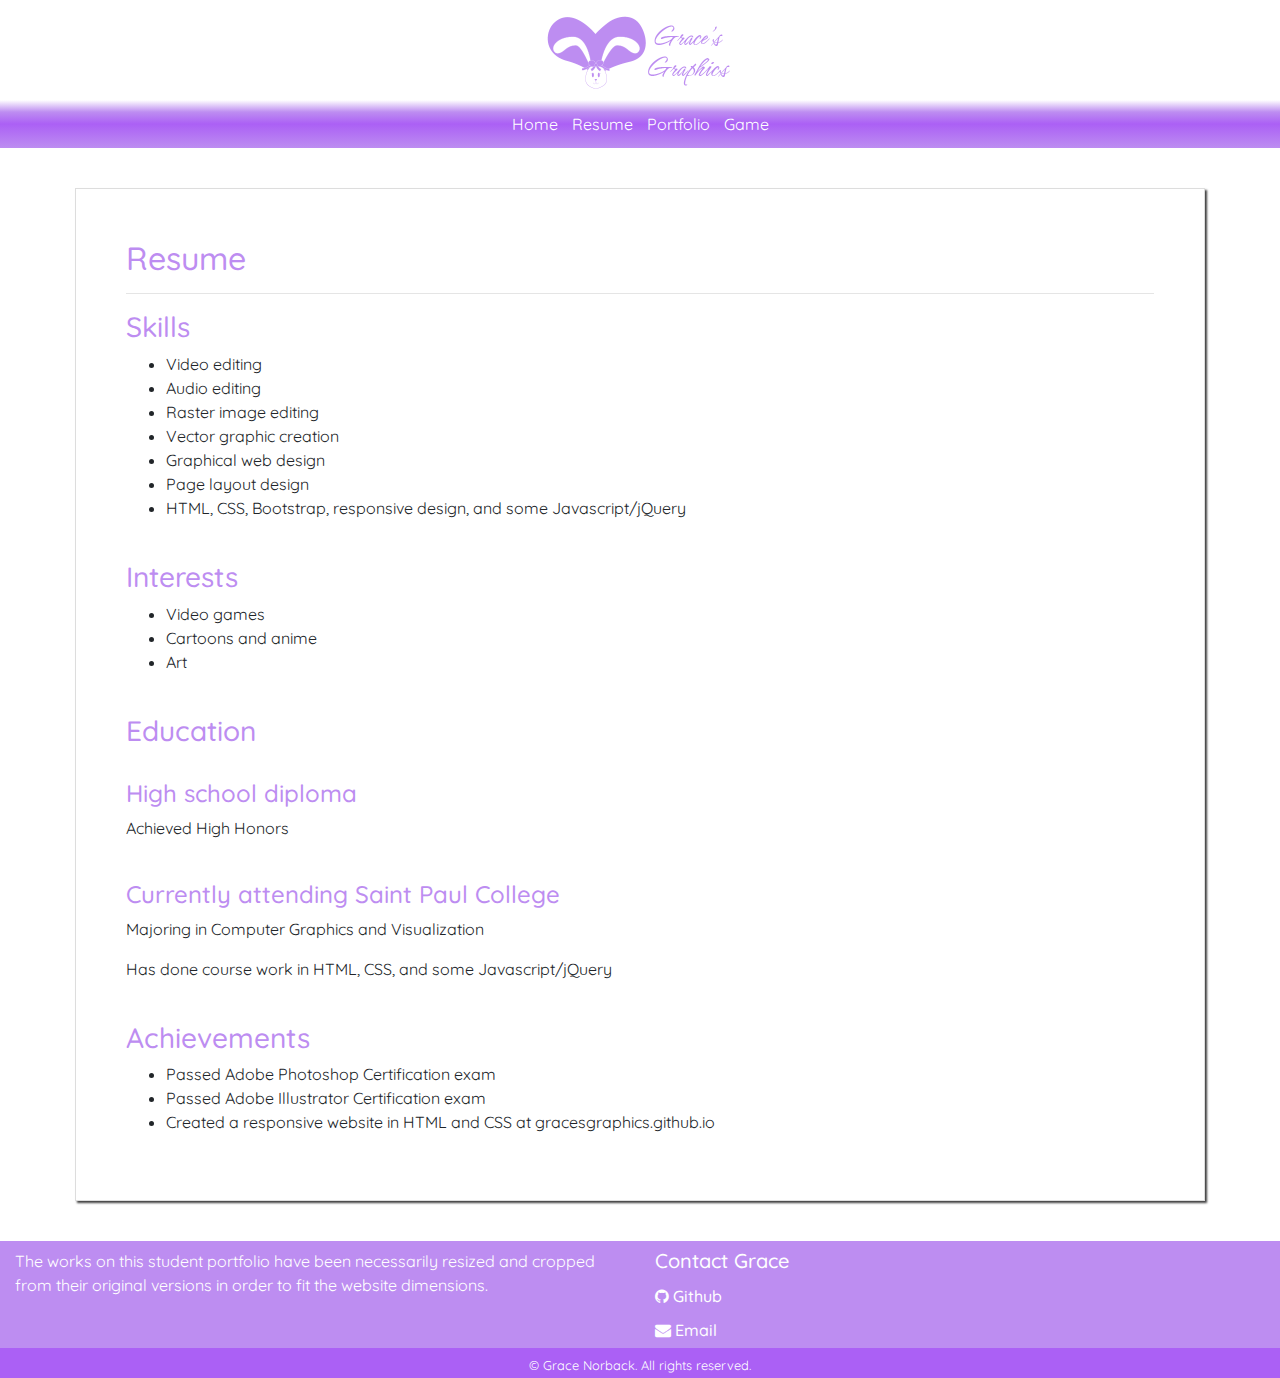
<file: resume.html>
<!DOCTYPE html>
<html lang="en">
<head>
	<meta charset="utf-8">
	<meta name="viewport" content="width=device-width, initial-scale=1, minimum-scale=1" />
	<meta name="description" content="The resume of Grace's Graphics, a digital student portfolio.">
	<title>Grace's Graphics: Resume</title>
	<link rel="stylesheet" href="https://cdnjs.cloudflare.com/ajax/libs/font-awesome/4.7.0/css/font-awesome.min.css">
	<link rel="stylesheet" href="https://cdn.jsdelivr.net/npm/bootstrap@4.6.1/dist/css/bootstrap.min.css">
	<link rel="stylesheet" href="style.css">
</head>

<body>
	<header>
		<img src="images/gg-logo.png" alt="Logo for Grace's Graphics, depicting an illustrated rabbit head with a bow on the top of its head and a large heart shape behind the ears." height="100px" width="200px" class="img-fluid logo">
	</header>

	<nav>
	    <ul>
	       <li><a href="index.html">Home</a></li>
	       <li><a href="resume.html">Resume</a></li>
	       <li><a href="portfolio.html">Portfolio</a></li>
	       <li><a href="game.html">Game</a></li>
	    </ul>
	</nav>

	<main>
		<div class="container-fluid">

			<div class="row">

				<div class="col-sm-12">

					<div class="resume">

						<h2>Resume</h2>
						<hr>

							
						<h3>Skills</h3>
						<ul>
							<li>Video editing</li>
							<li>Audio editing</li>
							<li>Raster image editing</li>
							<li>Vector graphic creation</li>
							<li>Graphical web design</li>
							<li>Page layout design</li>
							<li>HTML, CSS, Bootstrap, responsive design, and some Javascript/jQuery</li>
						</ul>

						<br>
							
						<h3>Interests</h3>
							<ul>
							<li>Video games</li>
							<li>Cartoons and anime</li>
							<li>Art</li>
							</ul>

							<br>
							
						<h3>Education</h3>
							<br>
							<h4>High school diploma</h4>
							<p>Achieved High Honors</p>
							<br>
							<h4>Currently attending Saint Paul College</h4>
							<p>Majoring in Computer Graphics and Visualization</p>
							<p>Has done course work in HTML, CSS, and some Javascript/jQuery</p>

							<br>
							
						<h3>Achievements</h3>
						<ul>
							<li>Passed Adobe Photoshop Certification exam</li>
							<li>Passed Adobe Illustrator Certification exam</li>
							<li>Created a responsive website in HTML and CSS at gracesgraphics.github.io</li>
						</ul>

					</div><!--closing resume-->

				</div><!--closing column-->

			</div><!--closing row-->

		</div><!--closing container fluid-->
	
	</main>

	<footer>
		<div class="container-fluid">

			<div class="row">

				<div class="col-sm-6">
					<p>The works on this student portfolio have been necessarily resized and cropped from their original versions in order to fit the website dimensions.</p>
				</div><!--closing column on upper footer-->

				<div class="col-sm-6">
					<h5>Contact Grace</h5>


					<h6> <i class="footer fa fa-github" aria-hidden="true"></i> <a href="https://github.com/GracesGraphics">Github</a>  </h6>


					<h6><i class="footer fa fa-envelope" aria-hidden="true"></i> <a href="mailto:gracigloo@gmail.com">Email</a>  </h6>
				</div><!--closing column on upper footer-->

			</div><!--closing row-->

		</div><!--closing container fluid-->

		<div class="footer-bottom">
			<small>&copy; Grace Norback. All rights reserved.</small>
		</div>
	</footer>

	<!--jQuery, Popper, and Bootstrap Javascript files-->
	<script src="https://cdn.jsdelivr.net/npm/jquery@3.6.0/dist/jquery.slim.min.js"></script>
	<script src="https://cdn.jsdelivr.net/npm/popper.js@1.16.1/dist/umd/popper.min.js"></script>
	<script src="https://cdn.jsdelivr.net/npm/bootstrap@4.6.1/dist/js/bootstrap.bundle.min.js"></script>

</body>
</html>
</file>
<file: style.css>
@import url('https://fonts.googleapis.com/css2?family=Quicksand:wght@300..700&display=swap');

@import url('https://fonts.googleapis.com/css2?family=Hurricane&display=swap');

body{
	font-family: "Quicksand", sans-serif;
  margin: 0;
}

header{
  text-align: center;
  font-family: "Hurricane", cursive;
  color: #bd8df1;
}

.logo{
   margin: 0 auto;
   display:block;
}


/* Website Links except the nav */
a:link{
  color: white;
}
a:visited{
  color: white;
}
a:hover{
  color: #dbcced;
}
a:active{
  color: white;
}


/* Navigation */
nav{
  background: linear-gradient(0deg, rgba(189,141,241,1) 0%, rgba(171,96,245,1) 50%, rgba(189,141,241,1) 75%, rgba(255,255,255,1) 100%);
  padding: 4px;

}

nav ul{
  list-style-type:none;
  text-align:center;
  margin:8px 0;
  padding:0;
}

nav li{
  display:inline;
  padding: 5px;
}

nav a{
  text-decoration:none;
}

nav a:link{
  color:white;
}
nav a:visited{
  color:white;
}
nav a:hover{
  color:#dbcced;
}
nav a:active{
  color:white;
}

.home-hero{
  background-image: url(images/background.png);
  background-size: cover;
}
.home-hero h1{
  font-family: "Hurricane", cursive;
  color: #ffffff;
  font-size: 60px;
  text-shadow: 3px 3px 3px #2B183B;
  text-align: center;
  padding: 50px 0;
  margin: 0;
  background-color:rgba(203,150,255,.5);
}



/* Main */
main{
  max-width: 1200px;
  margin: 20px auto;
  padding: 20px; 
}

h2{
  color:#bd8df1;
}

h3{
  color:#bd8df1;
}

h4{
  color:#bd8df1;
}


.my-button:link{
  color:white;
  background-color:#bd8df1;
  border-radius:50px;
  padding:8px 15px;
  margin: 50px;
}

.my-button:hover{
  color:white;
  background-color:#dbcced;
  text-decoration:none;

}

.home-photo{
  float: left;
  max-width: 85%;
  height: auto;
  margin: 75px 30px 15px 15px;
}

.fa{
  color:#bd8df1;
  font-size:5em;
}

.gallery .preview{
    width:100%
    height:auto;
}

.gallery .gallery-thumbnails img {
    width:100px;
    height:100px;
    margin: 3px 10px 10px 0;
}

.gallery .gallery-thumbnails img:hover {
    opacity: .8;
    cursor: pointer;
}

.gallery .preview img#preview {
    padding: 1px;
    max-width: 100%;
    height: auto;
    margin: 0 auto !important;
    display: block !important;
}


.resume{
  border:1px solid #dddddd;
  box-shadow:2px 2px 2px rgba(0,0,0,.75);
  padding:50px;
}


canvas {
      border: 2px solid #196609;
      background-color: #6fbdfc;
      }

.myButton{
  border: 1px solid #196609;
  color: #196609;
  background-color: #FEC8F3;
}


/* Footer */
footer{
  border-top: #bd8df1 3px solid;
  text-align: left;
  color: #ffffff;
  background-color:#bd8df1;
  padding-top:5px;
}

footer .fa{
  color:white;
  font-size:1em;
  padding-top:7px;
}

.footer-bottom{
  background-color:#ab60f5;
  text-align:center;
  padding-top:4px;
  padding-bottom:2px;
}

/*CSS without a media query--applies to all sizes unless overridden*/
h1{
    font-size: 4em;
}


/* CSS Adjustments for Tablets */
@media only screen and (max-width: 1024px) {
  h1{
    font-size: 1.8em;
  }
}

/* CSS Adjustments for Smartphones */
@media only screen and (max-width: 768px) {
  h1{
    font-size: 1.5em;
  }
}

/* JavaScript Game changes for mobile */
.mobile{
  display:none;
}
@media only screen and (max-width: 750px){
  .desktop{
    display:none;
  }
  .mobile{
    display: block;
    touch-action: manipulation;
  }
}
</file>
<file: animals/style.css>
@import url('https://fonts.googleapis.com/css2?family=Bodoni+Moda:ital,opsz,wght@0,6..96,400..900;1,6..96,400..900&family=Krub:ital,wght@0,200;0,300;0,400;0,500;0,600;0,700;1,200;1,300;1,400;1,500;1,600;1,700&display=swap');

body{
  font-family: "Krub", sans-serif;
  margin: 0;
  background-color:#00474E;
}

header{
  text-align: center;
  font-family: "Bodoni Moda", serif;
  color: white;
}

/* Website Links except the nav */
a:link{
  color:#00474E;
}
a:visited{
  color:#00474E;
}
a:hover{
  color:#00474E;
}
a:active{
  color:#00474E;
}


/* Navigation */
nav{
  background-color: #E0FFFB;
  border-top: 2px solid #00474E;
  border-bottom: 2px solid #00474E;
  padding: 5px;
}

nav ul{
  list-style-type:none;
  text-align:center;
  margin:8px 0;
  padding:0;
}

nav li{
  display:inline;
  padding: 5px;
}

nav a{
  text-decoration:none;
}

nav a:link{
  color:#00474E;
}
nav a:visited{
  color:#00474E;
}
nav a:hover{
  color:#00474E;
}
nav a:active{
  color:#00474E;
}

/* Main */
main{
  max-width: 1200px;
  margin: 20px auto;
  padding: 10px;
  color:white;
}

.fa{
  font-size: 4.5em;
}


.gallery .preview{
    width: 100%;
    height: auto;
}

.gallery .gallery-thumbnails img {
    width: 100px;
    height: 75px;
    margin: 3px 10px 10px 0;
}

.gallery .gallery-thumbnails img:hover {
    opacity: 0.8;
    cursor: pointer;
}

.gallery .preview img#preview {
    padding: 1px;
    max-width: 100%;
    height: auto;
    margin: 0 auto !important;
    display: block !important;
}


/* Footer */
footer{
  border-top: #00474E 2px solid;
  text-align: center;
  background-color: #E0FFFB;
  padding-top:5px;
}

footer p{
  text-align: left;
  color:#00474E;
}

footer .fa{
  font-size: 1em;
  color:#00474E;

}

footer small{
  color:white;
  background-color:#00474E;
}

/*CSS without a media query--applies to all sizes unless overridden*/
h1{
    font-size: 4em;
}

/* CSS Adjustments for Tablets */
@media only screen and (max-width: 1024px) {
  h1{
    font-size: 1.8em;
  }
}

/* CSS Adjustments for Smartphones */
@media only screen and (max-width: 768px) {
  h1{
    font-size: 1.5em;
  }
}
</file>
<file: puppies/style.css>
@import url('https://fonts.googleapis.com/css2?family=Montserrat:ital,wght@0,100..900;1,100..900&display=swap');

@import url('https://fonts.googleapis.com/css2?family=Gochi+Hand&display=swap');

body{
	font-family: "Montserrat", sans-serif;
  margin: 0;
  background-color: #FFFEF9;
}

header{
  text-align: center;
  font-family: "Gochi Hand", sans-serif;
  color: #DE7868;
}

h2{
  font-family: "Gochi Hand", sans-serif;
}

h3{
  font-family: "Gochi Hand", sans-serif;
}

h4{
  text-align: center;
  font-family: "Gochi Hand", sans-serif;
}

/* Website Links except the nav */
a:link{
  color: #FFA79D;
}
a:visited{
  color: #FFA79D;
}
a:hover{
  color: white;
}
a:active{
  color: white;
}


/* Navigation */
nav{
  background-color: #FFA79D;
  border-top: 4px solid #FFE5D1;
  border-bottom: 4px solid #FFE5D1;
  padding: 5px;
}

nav ul{
  list-style-type:none;
  text-align:center;
  margin:8px 0;
  padding:0;
}

nav li{
  display:inline;
  padding: 5px;
}

nav a{
  text-decoration:none;
}

nav a:link{
  color:white;
}
nav a:visited{
  color:white;
}
nav a:hover{
  color:white;
}
nav a:active{
  color:white;
}

/* Main */
main{
  max-width: 1200px;
  margin: 20px auto;
  padding: 10px;
}

blockquote{
  background-color:#eeeeee;
  border-left:10px solid #FFE5D1;
  padding:30px;
}

.home-hero{
  background-image:url(images/header.jpg);
  height:475px;
  background-size:cover;
  background-position:center;
  color:#042837;
  padding: 10px 10px 10px 30px;
  border: solid 1px black;
}

img{
  display:block;
  margin:0 auto;
  border: 1px black solid;
}

/* Footer */
footer{
  border-top: #FFA79D 2px solid;
  text-align: center;
  background-color: #FFE5D1;
  padding: 4px;
  color: #FFA79D;
}

.fa{
  font-size: 2em;
  color: #FFA79D;

}

/*CSS without a media query--applies to all sizes unless overridden*/
h1{
    font-size: 4em;
}

/* CSS Adjustments for Tablets */
@media only screen and (max-width: 1024px) {
  h1{
    font-size: 1.8em;
  }
}

/* CSS Adjustments for Smartphones */
@media only screen and (max-width: 768px) {
  h1{
    font-size: 1.5em;
  }
}
</file>
